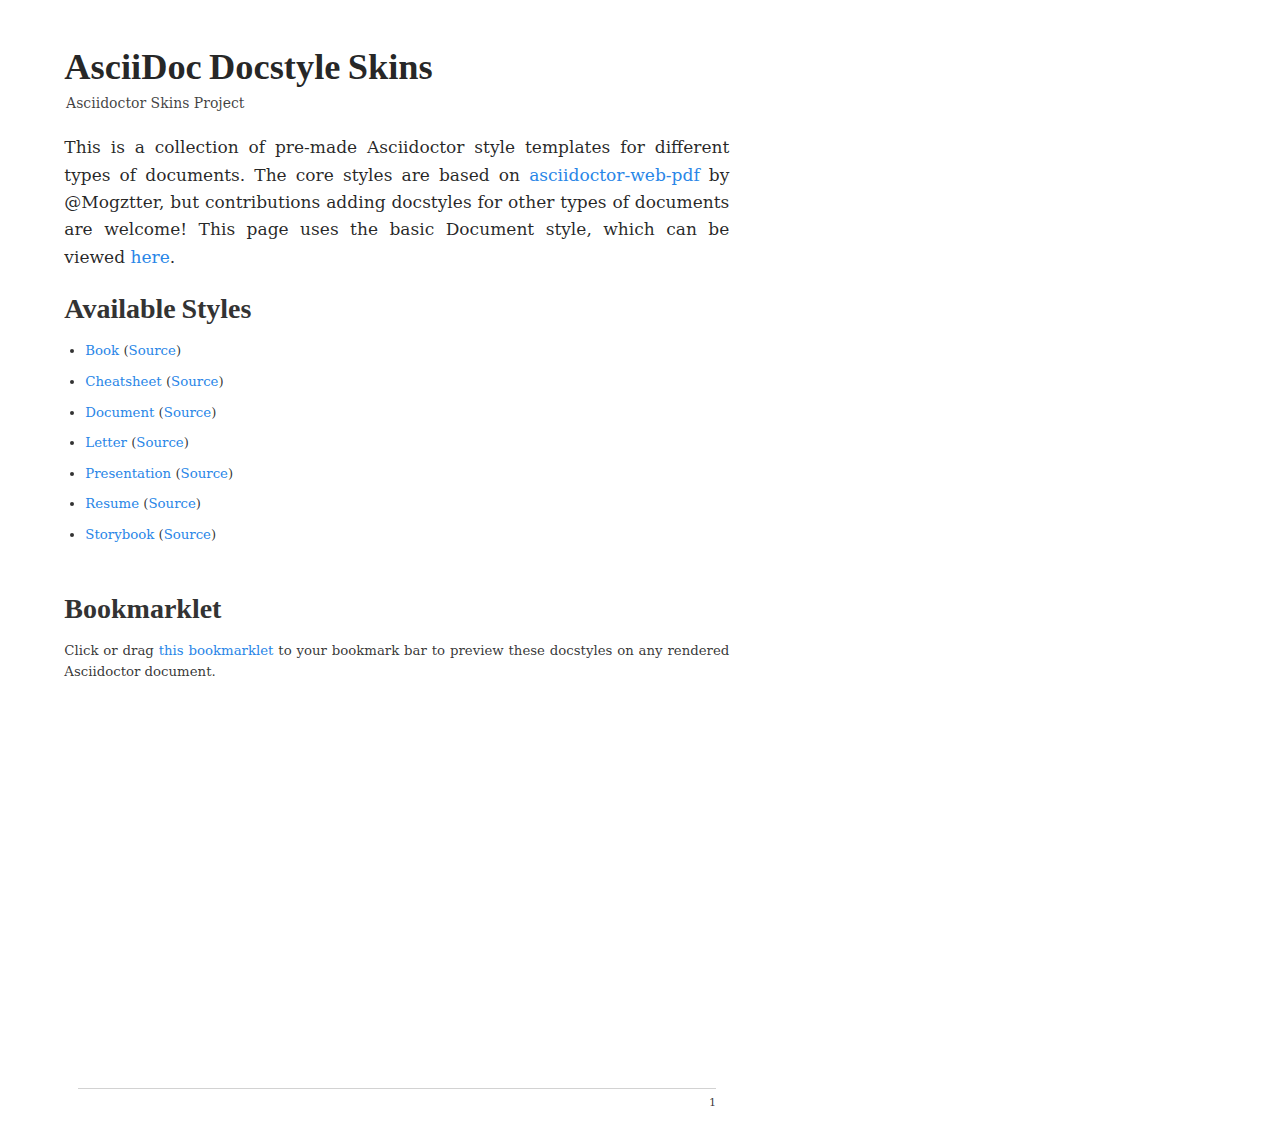
<file: docstyles/index.html>
<!DOCTYPE html>
<html lang="en">
<head>
<meta charset="UTF-8">
<meta http-equiv="X-UA-Compatible" content="IE=edge">
<meta name="viewport" content="width=device-width, initial-scale=1.0">
<meta name="generator" content="Asciidoctor 2.0.12">
<meta name="author" content="Asciidoctor Skins Project">
<title>AsciiDoc Docstyle Skins</title>
<link rel="stylesheet" href="./document/document.css">
<link rel="stylesheet" href="https://cdnjs.cloudflare.com/ajax/libs/font-awesome/4.7.0/css/font-awesome.min.css">
</head>
<body class="article">
<div id="header">
<h1>AsciiDoc Docstyle Skins</h1>
<div class="details">
<span id="author" class="author">Asciidoctor Skins Project</span><br>
</div>
</div>
<div id="content">
<div id="preamble">
<div class="sectionbody">
<div class="paragraph">
<p>This is a collection of pre-made Asciidoctor style templates for different types of documents. The core styles are based on <a href="https://github.com/Mogztter/asciidoctor-web-pdf" target="_blank" rel="noopener">asciidoctor-web-pdf</a> by @Mogztter, but contributions adding docstyles for other types of documents are welcome! This page uses the basic Document style, which can be viewed <a href="document/" target="_blank" rel="noopener">here</a>.</p>
</div>
</div>
</div>
<div class="sect1">
<h2 id="_available_styles">Available Styles</h2>
<div class="sectionbody">
<div class="ulist">
<ul>
<li>
<p><a href="book/" target="_blank" rel="noopener">Book</a> (<a href="https://raw.githubusercontent.com/dohliam/asciidoctor-skins/docstyles-testing/docstyles/book/book.adoc" target="_blank" rel="noopener">Source</a>)</p>
</li>
<li>
<p><a href="cheatsheet/" target="_blank" rel="noopener">Cheatsheet</a> (<a href="https://raw.githubusercontent.com/dohliam/asciidoctor-skins/docstyles-testing/docstyles/cheatsheet/cheatsheet.adoc" target="_blank" rel="noopener">Source</a>)</p>
</li>
<li>
<p><a href="document/" target="_blank" rel="noopener">Document</a> (<a href="https://raw.githubusercontent.com/dohliam/asciidoctor-skins/docstyles-testing/docstyles/document/document.adoc" target="_blank" rel="noopener">Source</a>)</p>
</li>
<li>
<p><a href="letter/" target="_blank" rel="noopener">Letter</a> (<a href="https://raw.githubusercontent.com/dohliam/asciidoctor-skins/docstyles-testing/docstyles/letter/letter.adoc" target="_blank" rel="noopener">Source</a>)</p>
</li>
<li>
<p><a href="presentation/" target="_blank" rel="noopener">Presentation</a> (<a href="https://raw.githubusercontent.com/dohliam/asciidoctor-skins/docstyles-testing/docstyles/presentation/presentation.adoc" target="_blank" rel="noopener">Source</a>)</p>
</li>
<li>
<p><a href="resume/" target="_blank" rel="noopener">Resume</a> (<a href="https://raw.githubusercontent.com/dohliam/asciidoctor-skins/docstyles-testing/docstyles/resume/resume.adoc" target="_blank" rel="noopener">Source</a>)</p>
</li>
<li>
<p><a href="storybook/" target="_blank" rel="noopener">Storybook</a> (<a href="https://raw.githubusercontent.com/dohliam/asciidoctor-skins/docstyles-testing/docstyles/storybook/storybook.adoc" target="_blank" rel="noopener">Source</a>)</p>
</li>
</ul>
</div>
</div>
</div>
<div class="sect1">
<h2 id="_bookmarklet">Bookmarklet</h2>
<div class="sectionbody">
<div class="paragraph">
<p>Click or drag <a href="javascript:(function()%7Bvar%20body%20%3D%20document.getElementsByTagName('body')%5B0%5D%3Bscript%20%3D%20document.createElement('script')%3Bscript.type%3D%20'text%2Fjavascript'%3Bscript.src%3D%20'https%3A%2F%2Fdohliam.github.io%2Fasciidoctor-skins%2F%2Fdocstyles%2Fswitcher.js'%3Bbody.appendChild(script)%7D)()">this bookmarklet</a> to your bookmark bar to preview these docstyles on any rendered Asciidoctor document.</p>
</div>
<script src="./document/paged.polyfill.min.js"></script>
</div>
</div>
</div>
<div id="footer">
<div id="footer-text">
Last updated 2020-11-23 09:45:09 -0800
</div>
</div>
</body>
</html>
</file>
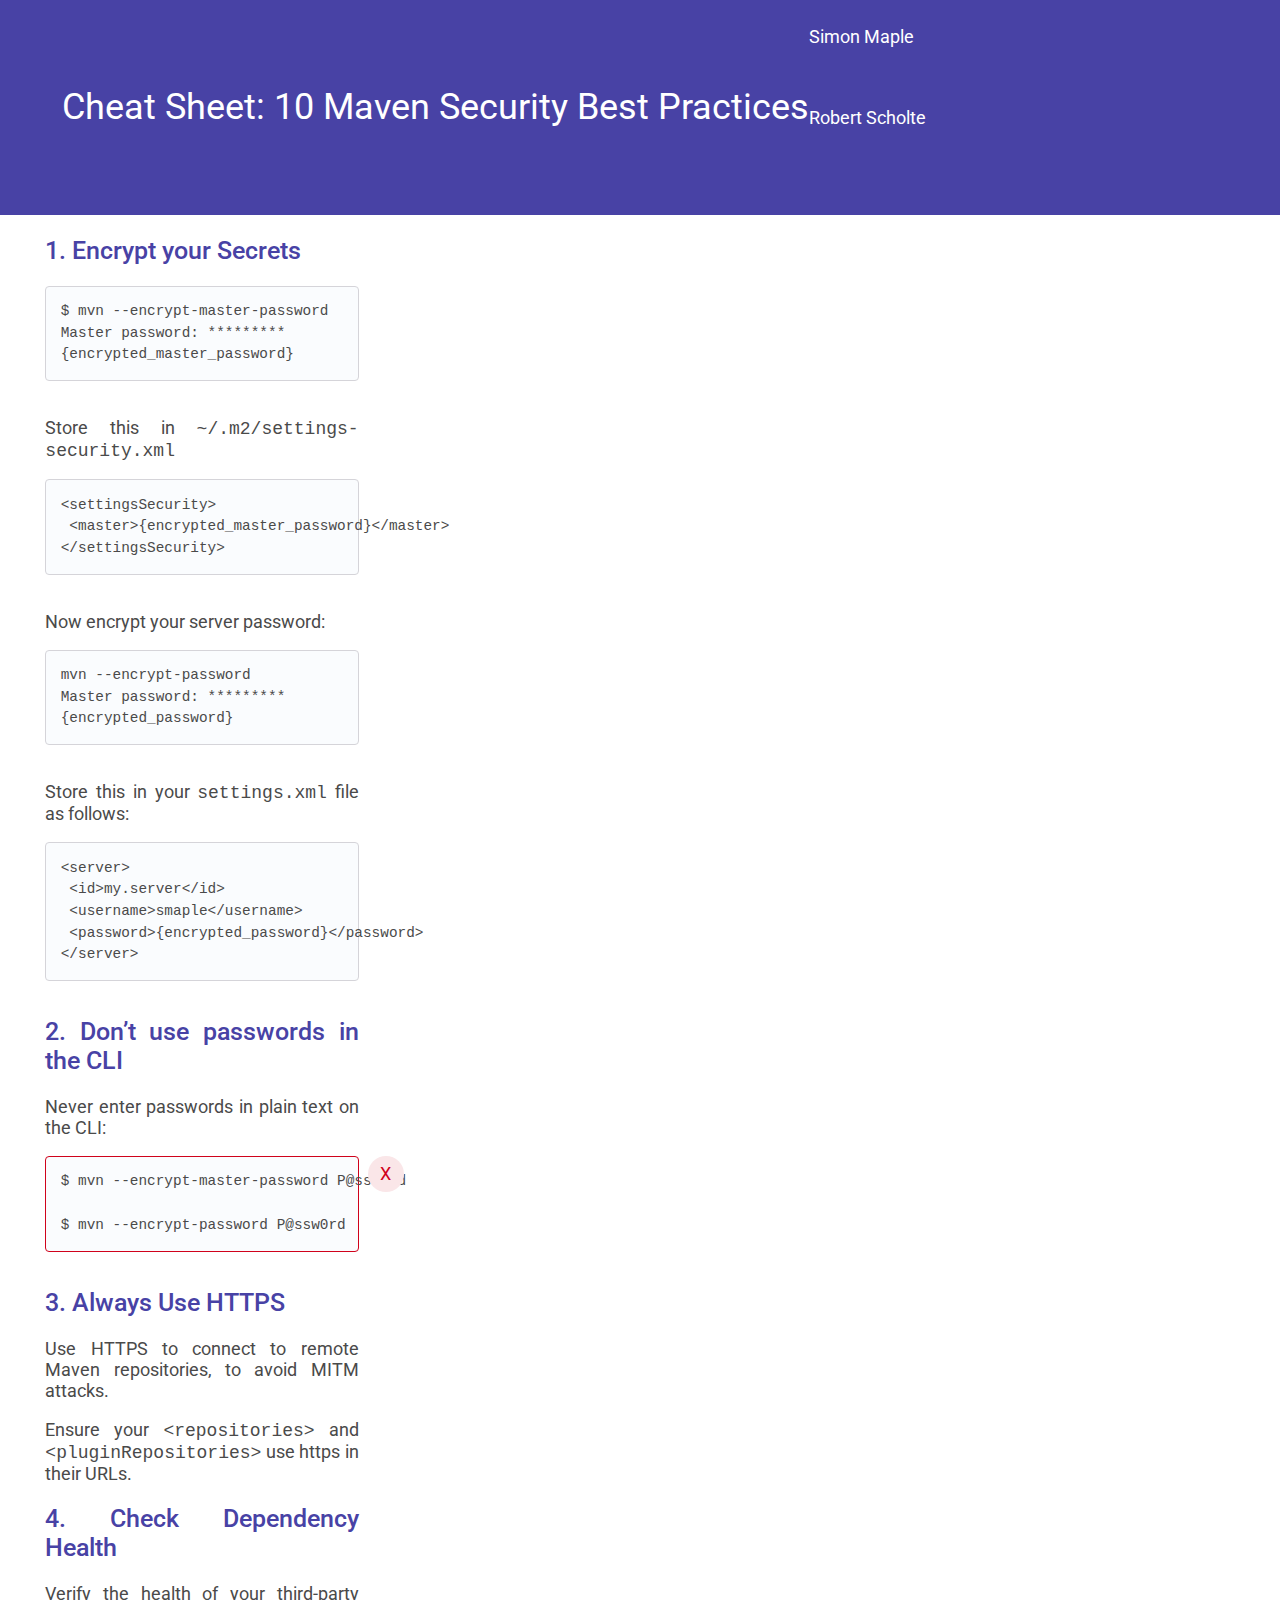
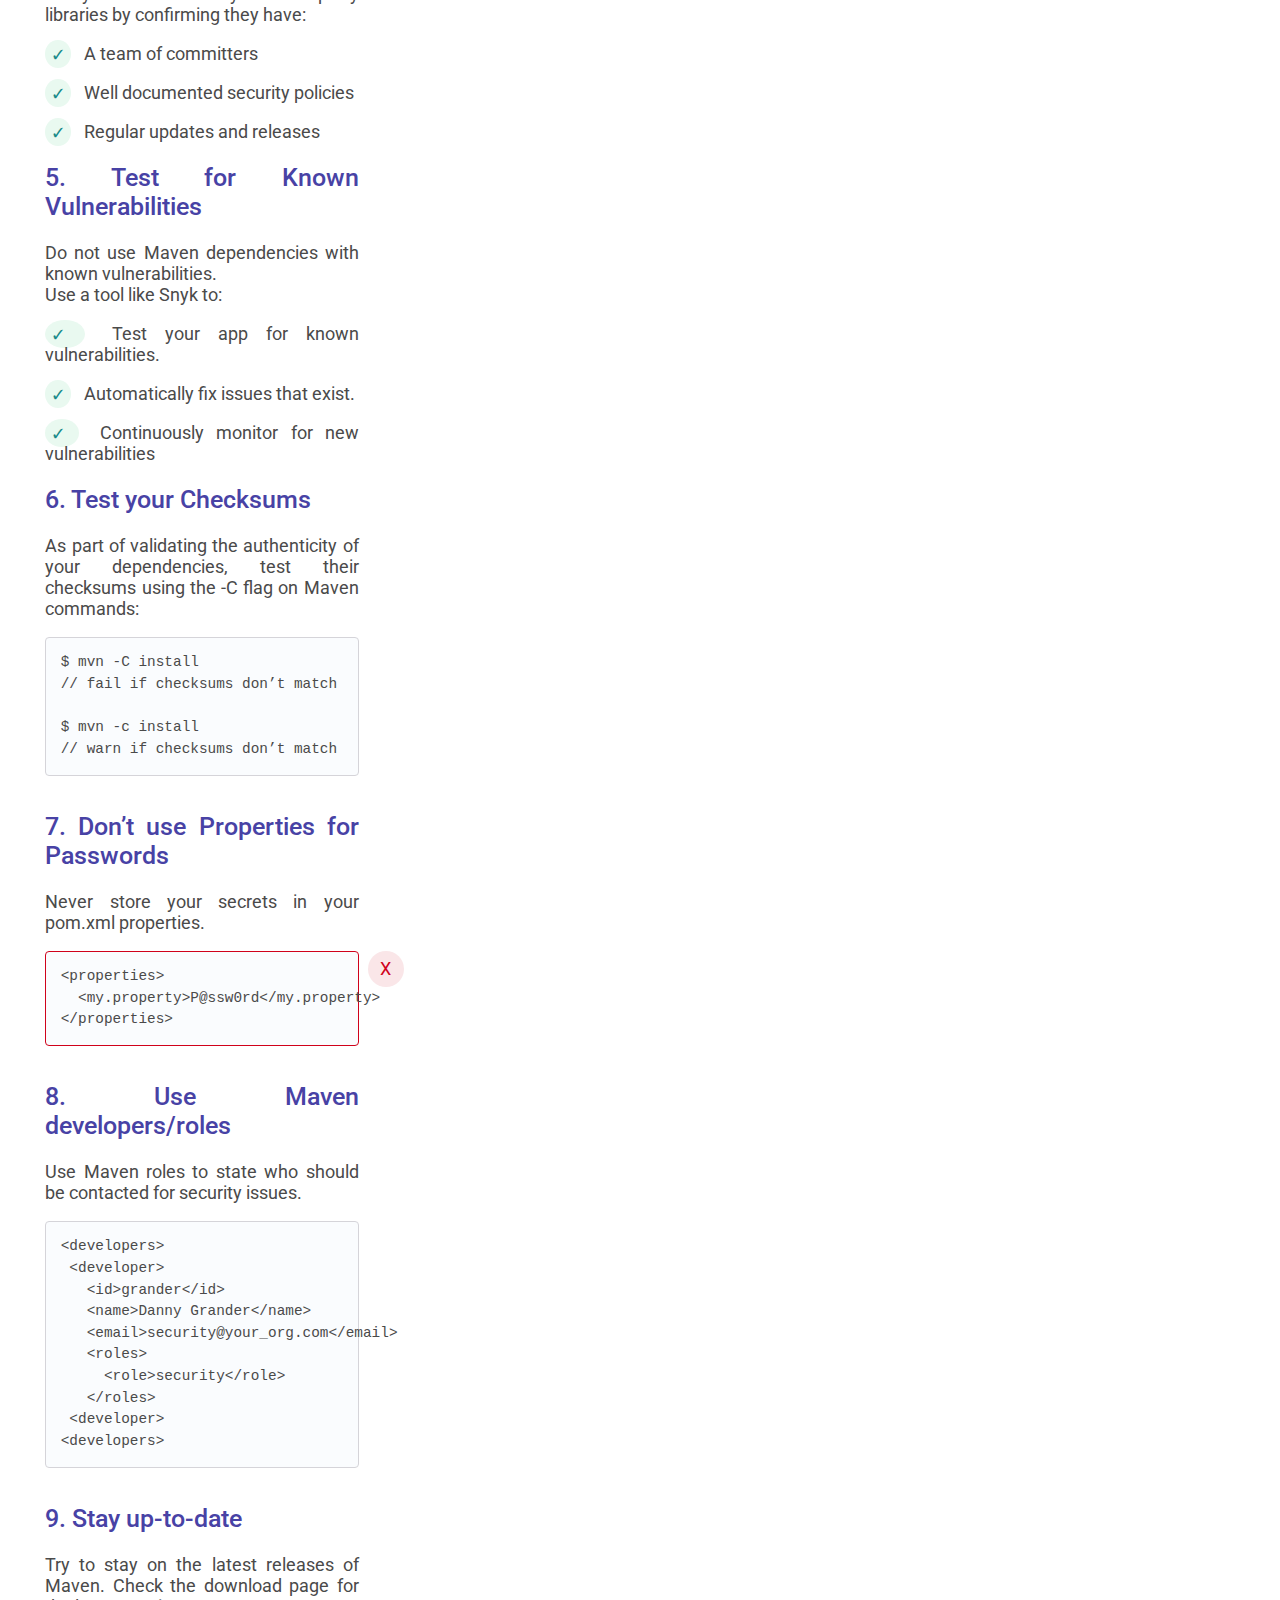
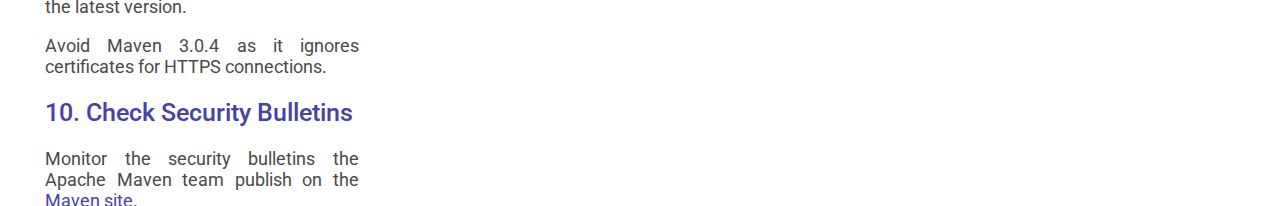
<file: docstyles/cheatsheet/index.html>
<!DOCTYPE html>
<html lang="en">
  <head>
    <meta charset="UTF-8" />
    <meta http-equiv="X-UA-Compatible" content="IE=edge" />
    <meta name="viewport" content="width=device-width, initial-scale=1.0" />
    <meta name="generator" content="Asciidoctor 2.0.12" />
    <meta name="author" content="Simon Maple, Robert Scholte" />
    <title>Cheat Sheet: 10 Maven Security Best Practices</title>
    <link
      rel="stylesheet"
      href="https://fonts.googleapis.com/css?family=Open+Sans:300,300italic,400,400italic,600,600italic%7CNoto+Serif:400,400italic,700,700italic%7CDroid+Sans+Mono:400,700"
    />
    <link rel="stylesheet" href="cheatsheet.css" />
  </head>
  <body class="article">
    <div id="header">
      <h1>Cheat Sheet: 10 Maven Security Best Practices</h1>
      <div class="details">
        <span id="author" class="author">Simon Maple</span><br />
        <span id="email" class="email"
          ><a href="https://twitter.com/sjmaple" class="bare"
            >https://twitter.com/sjmaple</a
          ></span
        ><br />
        <span id="author2" class="author">Robert Scholte</span><br />
        <span id="email2" class="email"
          ><a href="https://twitter.com/rfscholte" class="bare"
            >https://twitter.com/rfscholte</a
          ></span
        ><br />
      </div>
    </div>
    <div id="content">
      <div class="sect1">
        <h2 id="_encrypt_your_secrets">1. Encrypt your Secrets</h2>
        <div class="sectionbody">
          <div class="listingblock">
            <div class="content">
              <pre class="highlight"><code>$ mvn --encrypt-master-password
Master password: *********
{encrypted_master_password}</code></pre>
            </div>
          </div>
          <div class="paragraph">
            <p>Store this in <code>~/.m2/settings-security.xml</code></p>
          </div>
          <div class="listingblock">
            <div class="content">
              <pre
                class="highlight"
              ><code class="language-xml" data-lang="xml">&lt;settingsSecurity&gt;
 &lt;master&gt;{encrypted_master_password}&lt;/master&gt;
&lt;/settingsSecurity&gt;</code></pre>
            </div>
          </div>
          <div class="paragraph">
            <p>Now encrypt your server password:</p>
          </div>
          <div class="listingblock">
            <div class="content">
              <pre class="highlight"><code>mvn --encrypt-password
Master password: *********
{encrypted_password}</code></pre>
            </div>
          </div>
          <div class="paragraph">
            <p>Store this in your <code>settings.xml</code> file as follows:</p>
          </div>
          <div class="listingblock">
            <div class="content">
              <pre
                class="highlight"
              ><code class="language-xml" data-lang="xml">&lt;server&gt;
 &lt;id&gt;my.server&lt;/id&gt;
 &lt;username&gt;smaple&lt;/username&gt;
 &lt;password&gt;{encrypted_password}&lt;/password&gt;
&lt;/server&gt;</code></pre>
            </div>
          </div>
        </div>
      </div>
      <div class="sect1">
        <h2 id="_dont_use_passwords_in_the_cli">
          2. Don&#8217;t use passwords in the CLI
        </h2>
        <div class="sectionbody">
          <div class="paragraph">
            <p>Never enter passwords in plain text on the CLI:</p>
          </div>
          <div class="listingblock dont">
            <div class="content">
              <pre
                class="highlight"
              ><code class="language-sh" data-lang="sh">$ mvn --encrypt-master-password P@ssw0rd

$ mvn --encrypt-password P@ssw0rd</code></pre>
            </div>
          </div>
        </div>
      </div>
      <div class="sect1">
        <h2 id="_always_use_https">3. Always Use HTTPS</h2>
        <div class="sectionbody">
          <div class="paragraph">
            <p>
              Use HTTPS to connect to remote Maven repositories, to avoid MITM
              attacks.
            </p>
          </div>
          <div class="paragraph">
            <p>
              Ensure your <code>&lt;repositories&gt;</code> and
              <code>&lt;pluginRepositories&gt;</code> use https in their URLs.
            </p>
          </div>
        </div>
      </div>
      <div class="sect1">
        <h2 id="_check_dependency_health">4. Check Dependency Health</h2>
        <div class="sectionbody">
          <div class="paragraph">
            <p>
              Verify the health of your third-party libraries by confirming they
              have:
            </p>
          </div>
          <div class="ulist checklist do">
            <ul class="checklist">
              <li>
                <p>&#10003; A team of committers</p>
              </li>
              <li>
                <p>&#10003; Well documented security policies</p>
              </li>
              <li>
                <p>&#10003; Regular updates and releases</p>
              </li>
            </ul>
          </div>
        </div>
      </div>
      <div class="sect1">
        <h2 id="_test_for_known_vulnerabilities">
          5. Test for Known Vulnerabilities
        </h2>
        <div class="sectionbody">
          <div class="paragraph">
            <p>
              Do not use Maven dependencies with known vulnerabilities.<br />
              Use a tool like Snyk to:
            </p>
          </div>
          <div class="ulist checklist do">
            <ul class="checklist">
              <li>
                <p>&#10003; Test your app for known vulnerabilities.</p>
              </li>
              <li>
                <p>&#10003; Automatically fix issues that exist.</p>
              </li>
              <li>
                <p>&#10003; Continuously monitor for new vulnerabilities</p>
              </li>
            </ul>
          </div>
        </div>
      </div>
      <div class="sect1">
        <h2 id="_test_your_checksums">6. Test your Checksums</h2>
        <div class="sectionbody">
          <div class="paragraph">
            <p>
              As part of validating the authenticity of your dependencies, test
              their checksums using the -C flag on Maven commands:
            </p>
          </div>
          <div class="listingblock">
            <div class="content">
              <pre class="highlight"><code>$ mvn -C install
// fail if checksums don’t match

$ mvn -c install
// warn if checksums don’t match</code></pre>
            </div>
          </div>
        </div>
      </div>
      <div class="sect1">
        <h2 id="_dont_use_properties_for_passwords">
          7. Don&#8217;t use Properties for Passwords
        </h2>
        <div class="sectionbody">
          <div class="paragraph">
            <p>Never store your secrets in your pom.xml properties.</p>
          </div>
          <div class="listingblock dont">
            <div class="content">
              <pre
                class="highlight"
              ><code class="language-xml" data-lang="xml">&lt;properties&gt;
  &lt;my.property&gt;P@ssw0rd&lt;/my.property&gt;
&lt;/properties&gt;</code></pre>
            </div>
          </div>
        </div>
      </div>
      <div class="sect1">
        <h2 id="_use_maven_developersroles">8. Use Maven developers/roles</h2>
        <div class="sectionbody">
          <div class="paragraph">
            <p>
              Use Maven roles to state who should be contacted for security
              issues.
            </p>
          </div>
          <div class="listingblock">
            <div class="content">
              <pre
                class="highlight"
              ><code class="language-xml" data-lang="xml">&lt;developers&gt;
 &lt;developer&gt;
   &lt;id&gt;grander&lt;/id&gt;
   &lt;name&gt;Danny Grander&lt;/name&gt;
   &lt;email&gt;security@your_org.com&lt;/email&gt;
   &lt;roles&gt;
     &lt;role&gt;security&lt;/role&gt;
   &lt;/roles&gt;
 &lt;developer&gt;
&lt;developers&gt;</code></pre>
            </div>
          </div>
        </div>
      </div>
      <div class="sect1">
        <h2 id="_stay_up_to_date">9. Stay up-to-date</h2>
        <div class="sectionbody">
          <div class="paragraph">
            <p>
              Try to stay on the latest releases of Maven. Check the download
              page for the latest version.
            </p>
          </div>
          <div class="paragraph">
            <p>
              Avoid Maven 3.0.4 as it ignores certificates for HTTPS
              connections.
            </p>
          </div>
        </div>
      </div>
      <div class="sect1">
        <h2 id="_check_security_bulletins">10. Check Security Bulletins</h2>
        <div class="sectionbody">
          <div class="paragraph">
            <p>
              Monitor the security bulletins the Apache Maven team publish on
              the
              <a href="https://maven.apache.org/security.html">Maven site</a>.
            </p>
          </div>
        </div>
      </div>
    </div>
    <div id="footer">
      <div id="footer-text">Last updated 2020-11-22 04:45:18 -0800</div>
    </div>
  </body>
</html>
</file>
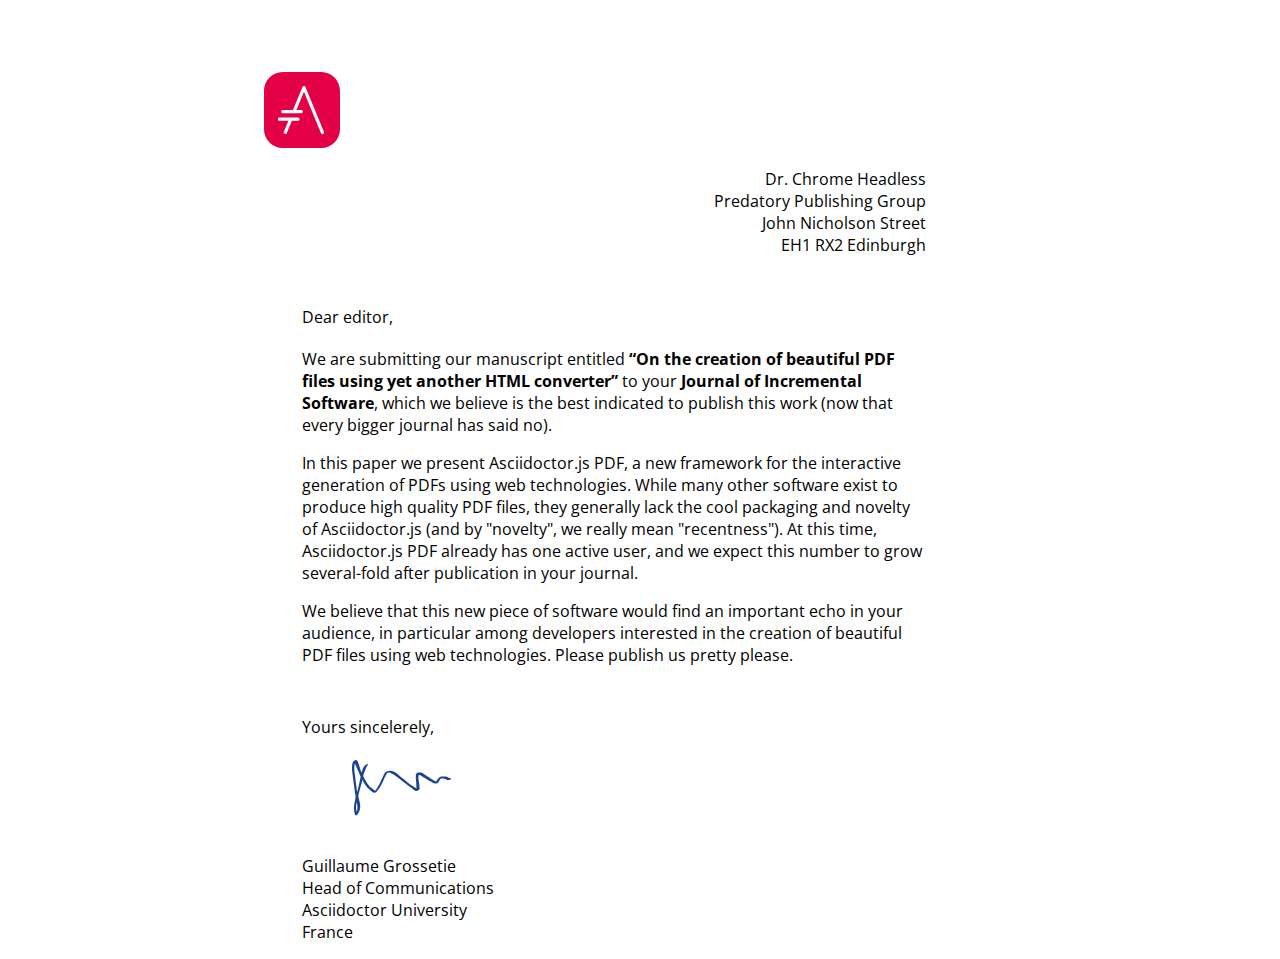
<file: docstyles/letter/index.html>
<!DOCTYPE html>
<html lang="en">
  <head>
    <meta charset="UTF-8" />
    <meta http-equiv="X-UA-Compatible" content="IE=edge" />
    <meta name="viewport" content="width=device-width, initial-scale=1.0" />
    <meta name="generator" content="Asciidoctor 2.0.12" />
    <title>Untitled</title>
    <link
      rel="stylesheet"
      href="https://fonts.googleapis.com/css?family=Open+Sans:300,300italic,400,400italic,600,600italic%7CNoto+Serif:400,400italic,700,700italic%7CDroid+Sans+Mono:400,700"
    />
    <link rel="stylesheet" href="letter.css" />
  </head>
  <body class="article">
    <div id="header"></div>
    <div id="content">
      <div class="imageblock logo">
        <div class="content">
          <img src="images/asciidoctor.svg" alt="asciidoctor" />
        </div>
      </div>
      <div class="paragraph recipient">
        <p>
          Dr. Chrome Headless<br />
          Predatory Publishing Group<br />
          John Nicholson Street<br />
          EH1 RX2 Edinburgh
        </p>
      </div>
      <div class="paragraph opening">
        <p>Dear editor,</p>
      </div>
      <div class="paragraph">
        <p>
          We are submitting our manuscript entitled
          <strong
            >&#8220;On the creation of beautiful PDF files using yet another
            HTML converter&#8221;</strong
          >
          to your <strong>Journal of Incremental Software</strong>, which we
          believe is the best indicated to publish this work (now that every
          bigger journal has said no).
        </p>
      </div>
      <div class="paragraph">
        <p>
          In this paper we present Asciidoctor.js PDF, a new framework for the
          interactive generation of PDFs using web technologies. While many
          other software exist to produce high quality PDF files, they generally
          lack the cool packaging and novelty of Asciidoctor.js (and by
          "novelty", we really mean "recentness"). At this time, Asciidoctor.js
          PDF already has one active user, and we expect this number to grow
          several-fold after publication in your journal.
        </p>
      </div>
      <div class="paragraph">
        <p>
          We believe that this new piece of software would find an important
          echo in your audience, in particular among developers interested in
          the creation of beautiful PDF files using web technologies. Please
          publish us pretty please.
        </p>
      </div>
      <div class="paragraph closing">
        <p>Yours sincelerely,</p>
      </div>
      <div class="imageblock signature">
        <div class="content">
          <img src="images/signature.svg" alt="signature" />
        </div>
      </div>
      <div class="paragraph sender">
        <p>
          Guillaume Grossetie<br />
          Head of Communications<br />
          Asciidoctor University<br />
          France
        </p>
      </div>
    </div>
    <div id="footer">
      <div id="footer-text">Last updated 2020-11-22 04:45:18 -0800</div>
    </div>
  </body>
</html>
</file>
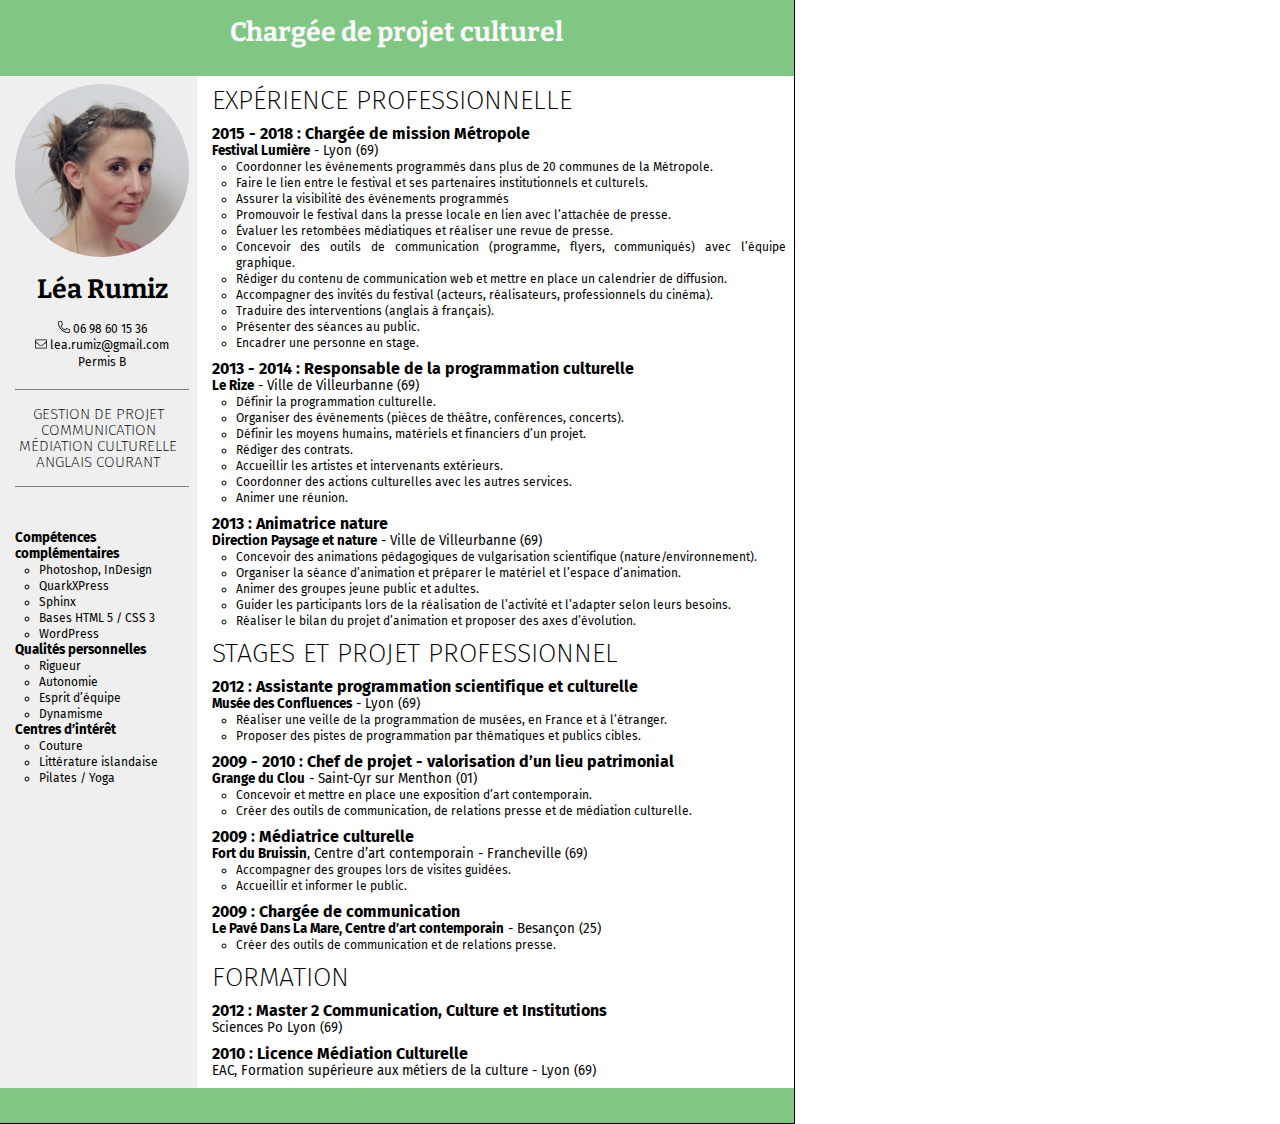
<file: docstyles/resume/index.html>
<!DOCTYPE html>
<html lang="en">
  <head>
    <meta charset="UTF-8" />
    <meta http-equiv="X-UA-Compatible" content="IE=edge" />
    <meta name="viewport" content="width=device-width, initial-scale=1.0" />
    <meta name="generator" content="Asciidoctor 2.0.12" />
    <meta name="author" content="Léa Rumiz" />
    <title>Chargée de projet culturel</title>
    <link
      rel="stylesheet"
      href="https://fonts.googleapis.com/css?family=Open+Sans:300,300italic,400,400italic,600,600italic%7CNoto+Serif:400,400italic,700,700italic%7CDroid+Sans+Mono:400,700%7CFira+Sans:200,400,700%7CBitter:800"
    />
    <link rel="stylesheet" href="resume.css" />
  </head>
  <body class="article">
    <div id="header">
      <h1>Chargée de projet culturel</h1>
      <div class="details">
        <span id="author" class="author">Léa Rumiz</span><br />
      </div>
    </div>
    <div id="content">
      <div class="sect1 info">
        <h2 id="">!</h2>
        <div class="sectionbody">
          <div class="paragraph">
            <p>
              <span class="image profil"
                ><img src="images/photo.jpg" alt="photo"
              /></span>
            </p>
          </div>
          <div class="sect2">
            <h3 id="_léa_rumiz">Léa Rumiz</h3>
            <div class="ulist contact">
              <ul class="contact">
                <li>
                  <p>
                    <span class="image picto phone"
                      ><img src="images/phone.svg" alt="phone"
                    /></span>
                    06 98 60 15 36
                  </p>
                </li>
                <li>
                  <p>
                    <span class="image picto"
                      ><img src="images/mail.svg" alt="mail"
                    /></span>
                    <a href="mailto:lea.rumiz@gmail.com">lea.rumiz@gmail.com</a>
                  </p>
                </li>
                <li>
                  <p>Permis B</p>
                </li>
              </ul>
            </div>
          </div>
          <div class="sect2">
            <h3 id="_2">!</h3>
            <div class="ulist atouts">
              <ul class="atouts">
                <li>
                  <p>Gestion de projet</p>
                </li>
                <li>
                  <p>Communication</p>
                </li>
                <li>
                  <p>Médiation culturelle</p>
                </li>
                <li>
                  <p>Anglais courant</p>
                </li>
              </ul>
            </div>
            <div class="sect3">
              <h4 id="_compétences_complémentaires">
                Compétences complémentaires
              </h4>
              <div class="ulist">
                <ul>
                  <li>
                    <p>Photoshop, InDesign</p>
                  </li>
                  <li>
                    <p>QuarkXPress</p>
                  </li>
                  <li>
                    <p>Sphinx</p>
                  </li>
                  <li>
                    <p>Bases HTML 5 / CSS 3</p>
                  </li>
                  <li>
                    <p>WordPress</p>
                  </li>
                </ul>
              </div>
            </div>
            <div class="sect3">
              <h4 id="_qualités_personnelles">Qualités personnelles</h4>
              <div class="ulist">
                <ul>
                  <li>
                    <p>Rigueur</p>
                  </li>
                  <li>
                    <p>Autonomie</p>
                  </li>
                  <li>
                    <p>Esprit d&#8217;équipe</p>
                  </li>
                  <li>
                    <p>Dynamisme</p>
                  </li>
                </ul>
              </div>
            </div>
            <div class="sect3">
              <h4 id="_centres_dintérêt">Centres d&#8217;intérêt</h4>
              <div class="ulist">
                <ul>
                  <li>
                    <p>Couture</p>
                  </li>
                  <li>
                    <p>Littérature islandaise</p>
                  </li>
                  <li>
                    <p>Pilates / Yoga</p>
                  </li>
                </ul>
              </div>
            </div>
          </div>
        </div>
      </div>
      <div class="sect1 chronologie">
        <h2 id="_3">!</h2>
        <div class="sectionbody">
          <div class="sect2">
            <h3 id="_expérience_professionnelle">Expérience professionnelle</h3>
            <div class="sect3">
              <h4 id="_2015_2018_chargée_de_mission_métropole">
                2015 - 2018 : Chargée de mission Métropole
              </h4>
              <div class="paragraph">
                <p><strong>Festival Lumière</strong> - Lyon (69)</p>
              </div>
              <div class="ulist">
                <ul>
                  <li>
                    <p>
                      Coordonner les événements programmés dans plus de 20
                      communes de la Métropole.
                    </p>
                  </li>
                  <li>
                    <p>
                      Faire le lien entre le festival et ses partenaires
                      institutionnels et culturels.
                    </p>
                  </li>
                  <li>
                    <p>Assurer la visibilité des événements programmés</p>
                  </li>
                  <li>
                    <p>
                      Promouvoir le festival dans la presse locale en lien avec
                      l&#8217;attachée de presse.
                    </p>
                  </li>
                  <li>
                    <p>
                      Évaluer les retombées médiatiques et réaliser une revue de
                      presse.
                    </p>
                  </li>
                  <li>
                    <p>
                      Concevoir des outils de communication (programme, flyers,
                      communiqués) avec l&#8217;équipe graphique.
                    </p>
                  </li>
                  <li>
                    <p>
                      Rédiger du contenu de communication web et mettre en place
                      un calendrier de diffusion.
                    </p>
                  </li>
                  <li>
                    <p>
                      Accompagner des invités du festival (acteurs,
                      réalisateurs, professionnels du cinéma).
                    </p>
                  </li>
                  <li>
                    <p>Traduire des interventions (anglais à français).</p>
                  </li>
                  <li>
                    <p>Présenter des séances au public.</p>
                  </li>
                  <li>
                    <p>Encadrer une personne en stage.</p>
                  </li>
                </ul>
              </div>
            </div>
            <div class="sect3">
              <h4 id="_2013_2014_responsable_de_la_programmation_culturelle">
                2013 - 2014 : Responsable de la programmation culturelle
              </h4>
              <div class="paragraph">
                <p><strong>Le Rize</strong> - Ville de Villeurbanne (69)</p>
              </div>
              <div class="ulist">
                <ul>
                  <li>
                    <p>Définir la programmation culturelle.</p>
                  </li>
                  <li>
                    <p>
                      Organiser des événements (pièces de théâtre, conférences,
                      concerts).
                    </p>
                  </li>
                  <li>
                    <p>
                      Définir les moyens humains, matériels et financiers
                      d&#8217;un projet.
                    </p>
                  </li>
                  <li>
                    <p>Rédiger des contrats.</p>
                  </li>
                  <li>
                    <p>Accueillir les artistes et intervenants extérieurs.</p>
                  </li>
                  <li>
                    <p>
                      Coordonner des actions culturelles avec les autres
                      services.
                    </p>
                  </li>
                  <li>
                    <p>Animer une réunion.</p>
                  </li>
                </ul>
              </div>
            </div>
            <div class="sect3">
              <h4 id="_2013_animatrice_nature">2013 : Animatrice nature</h4>
              <div class="paragraph">
                <p>
                  <strong>Direction Paysage et nature</strong> - Ville de
                  Villeurbanne (69)
                </p>
              </div>
              <div class="ulist">
                <ul>
                  <li>
                    <p>
                      Concevoir des animations pédagogiques de vulgarisation
                      scientifique (nature/environnement).
                    </p>
                  </li>
                  <li>
                    <p>
                      Organiser la séance d&#8217;animation et préparer le
                      matériel et l&#8217;espace d&#8217;animation.
                    </p>
                  </li>
                  <li>
                    <p>Animer des groupes jeune public et adultes.</p>
                  </li>
                  <li>
                    <p>
                      Guider les participants lors de la réalisation de
                      l&#8217;activité et l&#8217;adapter selon leurs besoins.
                    </p>
                  </li>
                  <li>
                    <p>
                      Réaliser le bilan du projet d&#8217;animation et proposer
                      des axes d&#8217;évolution.
                    </p>
                  </li>
                </ul>
              </div>
            </div>
          </div>
          <div class="sect2">
            <h3 id="_stages_et_projet_professionnel">
              Stages et projet professionnel
            </h3>
            <div class="sect3">
              <h4
                id="_2012_assistante_programmation_scientifique_et_culturelle"
              >
                2012 : Assistante programmation scientifique et culturelle
              </h4>
              <div class="paragraph">
                <p><strong>Musée des Confluences</strong> - Lyon (69)</p>
              </div>
              <div class="ulist">
                <ul>
                  <li>
                    <p>
                      Réaliser une veille de la programmation de musées, en
                      France et à l’étranger.
                    </p>
                  </li>
                  <li>
                    <p>
                      Proposer des pistes de programmation par thématiques et
                      publics cibles.
                    </p>
                  </li>
                </ul>
              </div>
            </div>
            <div class="sect3">
              <h4
                id="_2009_2010_chef_de_projet_valorisation_dun_lieu_patrimonial"
              >
                2009 - 2010 : Chef de projet - valorisation d’un lieu
                patrimonial
              </h4>
              <div class="paragraph">
                <p>
                  <strong>Grange du Clou</strong> - Saint-Cyr sur Menthon (01)
                </p>
              </div>
              <div class="ulist">
                <ul>
                  <li>
                    <p>
                      Concevoir et mettre en place une exposition d’art
                      contemporain.
                    </p>
                  </li>
                  <li>
                    <p>
                      Créer des outils de communication, de relations presse et
                      de médiation culturelle.
                    </p>
                  </li>
                </ul>
              </div>
            </div>
            <div class="sect3">
              <h4 id="_2009_médiatrice_culturelle">
                2009 : Médiatrice culturelle
              </h4>
              <div class="paragraph">
                <p>
                  <strong>Fort du Bruissin</strong>, Centre d’art contemporain -
                  Francheville (69)
                </p>
              </div>
              <div class="ulist">
                <ul>
                  <li>
                    <p>Accompagner des groupes lors de visites guidées.</p>
                  </li>
                  <li>
                    <p>Accueillir et informer le public.</p>
                  </li>
                </ul>
              </div>
            </div>
            <div class="sect3">
              <h4 id="_2009_chargée_de_communication">
                2009 : Chargée de communication
              </h4>
              <div class="paragraph">
                <p>
                  <strong
                    >Le Pavé Dans La Mare, Centre d’art contemporain</strong
                  >
                  - Besançon (25)
                </p>
              </div>
              <div class="ulist">
                <ul>
                  <li>
                    <p>
                      Créer des outils de communication et de relations presse.
                    </p>
                  </li>
                </ul>
              </div>
            </div>
          </div>
          <div class="sect2">
            <h3 id="_formation">Formation</h3>
            <div class="sect3">
              <h4 id="_2012_master_2_communication_culture_et_institutions">
                2012 : Master 2 Communication, Culture et Institutions
              </h4>
              <div class="paragraph">
                <p>Sciences Po Lyon (69)</p>
              </div>
            </div>
            <div class="sect3">
              <h4 id="_2010_licence_médiation_culturelle">
                2010 : Licence Médiation Culturelle
              </h4>
              <div class="paragraph">
                <p>
                  EAC, Formation supérieure aux métiers de la culture - Lyon
                  (69)
                </p>
              </div>
            </div>
          </div>
        </div>
      </div>
    </div>
    <div id="footer">
      <div id="footer-text">Last updated 2020-11-22 04:45:18 -0800</div>
    </div>
  </body>
</html>
</file>
<file: docstyles/document/document.css>
/* Asciidoctor default stylesheet | MIT License | http://asciidoctor.org */
article, aside, details, figcaption, figure, footer, header, hgroup, main, nav, section, summary {
  display: block
}

audio, canvas, video {
  display: inline-block
}

audio:not([controls]) {
  display: none;
  height: 0
}

[hidden], template {
  display: none
}

script {
  display: none !important
}

html {
  font-family: sans-serif;
  -ms-text-size-adjust: 100%;
  -webkit-text-size-adjust: 100%
}

a {
  background: transparent
}

a:focus {
  outline: thin dotted
}

a:active, a:hover {
  outline: 0
}

h1 {
  font-size: 2em;
  margin: .67em 0
}

abbr[title] {
  border-bottom: 1px dotted
}

b, strong {
  font-weight: bold
}

dfn {
  font-style: italic
}

hr {
  -moz-box-sizing: content-box;
  box-sizing: content-box;
  height: 0
}

mark {
  background: #ff0;
  color: #000
}

code, kbd, pre, samp {
  font-family: monospace;
  font-size: 1em
}

pre {
  white-space: pre-wrap
}

q {
  quotes: "\201C" "\201D" "\2018" "\2019"
}

small {
  font-size: 80%
}

sub, sup {
  font-size: 75%;
  line-height: 0;
  position: relative;
  vertical-align: baseline
}

sup {
  top: -.5em
}

sub {
  bottom: -.25em
}

img {
  border: 0
}

svg:not(:root) {
  overflow: hidden
}

figure {
  margin: 0
}

fieldset {
  border: 1px solid silver;
  margin: 0 2px;
  padding: .35em .625em .75em
}

legend {
  border: 0;
  padding: 0
}

button, input, select, textarea {
  font-family: inherit;
  font-size: 100%;
  margin: 0
}

button, input {
  line-height: normal
}

button, select {
  text-transform: none
}

button, html input[type="button"], input[type="reset"], input[type="submit"] {
  -webkit-appearance: button;
  cursor: pointer
}

button[disabled], html input[disabled] {
  cursor: default
}

input[type="checkbox"], input[type="radio"] {
  box-sizing: border-box;
  padding: 0
}

input[type="search"] {
  -webkit-appearance: textfield;
  -moz-box-sizing: content-box;
  -webkit-box-sizing: content-box;
  box-sizing: content-box
}

input[type="search"]::-webkit-search-cancel-button, input[type="search"]::-webkit-search-decoration {
  -webkit-appearance: none
}

button::-moz-focus-inner, input::-moz-focus-inner {
  border: 0;
  padding: 0
}

textarea {
  overflow: auto;
  vertical-align: top
}

table {
  border-collapse: collapse;
  border-spacing: 0
}

*, *:before, *:after {
  -moz-box-sizing: border-box;
  -webkit-box-sizing: border-box;
  box-sizing: border-box
}

html, body {
  font-size: 100%
}

body {
  background: #fff;
  color: rgba(0, 0, 0, .8);
  padding: 0;
  margin: 0;
  font-family: "Noto Serif", "DejaVu Serif", serif;
  font-weight: 400;
  font-style: normal;
  line-height: 1;
  position: relative;
  cursor: auto;
  tab-size: 4;
  -moz-osx-font-smoothing: grayscale;
  -webkit-font-smoothing: antialiased
}

a:hover {
  cursor: pointer
}

img, object, embed {
  max-width: 100%;
  height: auto
}

object, embed {
  height: 100%
}

img {
  -ms-interpolation-mode: bicubic
}

.left {
  float: left !important
}

.right {
  float: right !important
}

.text-left {
  text-align: left !important
}

.text-right {
  text-align: right !important
}

.text-center {
  text-align: center !important
}

.text-justify {
  text-align: justify !important
}

.hide {
  display: none
}

img, object, svg {
  display: inline-block;
  vertical-align: middle
}

textarea {
  height: auto;
  min-height: 50px
}

select {
  width: 100%
}

.center {
  margin-left: auto;
  margin-right: auto
}

.spread {
  width: 100%
}

p.lead, .paragraph.lead > p, #preamble > .sectionbody > .paragraph:first-of-type p {
  font-size: 1.21875em;
  line-height: 1.6
}

.subheader, .admonitionblock td.content > .title, .audioblock > .title, .exampleblock > .title, .imageblock > .title, .listingblock > .title, .literalblock > .title, .stemblock > .title, .openblock > .title, .paragraph > .title, .quoteblock > .title, table.tableblock > .title, .verseblock > .title, .videoblock > .title, .dlist > .title, .olist > .title, .ulist > .title, .qlist > .title, .hdlist > .title {
  line-height: 1.45;
  color: #7a2518;
  font-weight: 400;
  margin-top: 0;
  margin-bottom: .25em
}

div, dl, dt, dd, ul, ol, li, h1, h2, h3, #toctitle, .sidebarblock > .content > .title, h4, h5, h6, pre, form, p, blockquote, th, td {
  margin: 0;
  padding: 0;
  direction: ltr
}

a {
  color: #2156a5;
  text-decoration: underline;
  line-height: inherit
}

a:hover, a:focus {
  color: #1d4b8f
}

a img {
  border: none
}

p {
  font-family: inherit;
  font-weight: 400;
  font-size: 1em;
  line-height: 1.6;
  margin-bottom: 1.25em;
  text-rendering: optimizeLegibility
}

p aside {
  font-size: .875em;
  line-height: 1.35;
  font-style: italic
}

h1, h2, h3, #toctitle, .sidebarblock > .content > .title, h4, h5, h6 {
  font-family: "Open Sans", "DejaVu Sans", sans-serif;
  font-weight: 300;
  font-style: normal;
  color: #ba3925;
  text-rendering: optimizeLegibility;
  margin-top: .75em;
  margin-bottom: .5em;
  line-height: 1.0125em
}

h1 small, h2 small, h3 small, #toctitle small, .sidebarblock > .content > .title small, h4 small, h5 small, h6 small {
  font-size: 60%;
  color: #e99b8f;
  line-height: 0
}

h1 {
  font-size: 2.125em
}

h2 {
  font-size: 1.6875em
}

h3, #toctitle, .sidebarblock > .content > .title {
  font-size: 1.375em
}

h4, h5 {
  font-size: 1.125em
}

h6 {
  font-size: 1em
}

hr {
  border: solid #ddddd8;
  border-width: 1px 0 0;
  clear: both;
  margin: 1.25em 0 1.1875em;
  height: 0
}

em, i {
  font-style: italic;
  line-height: inherit
}

strong, b {
  font-weight: bold;
  line-height: inherit
}

small {
  font-size: 60%;
  line-height: inherit
}

code {
  font-family: "Droid Sans Mono", "DejaVu Sans Mono", monospace;
  font-weight: 400;
  color: rgba(0, 0, 0, .9)
}

ul, ol, dl {
  font-size: 1em;
  line-height: 1.6;
  margin-bottom: 1.25em;
  list-style-position: outside;
  font-family: inherit
}

ul, ol {
  margin-left: 1.5em
}

ul li ul, ul li ol {
  margin-left: 1.25em;
  margin-bottom: 0;
  font-size: 1em
}

ul.square li ul, ul.circle li ul, ul.disc li ul {
  list-style: inherit
}

ul.square {
  list-style-type: square
}

ul.circle {
  list-style-type: circle
}

ul.disc {
  list-style-type: disc
}

ol li ul, ol li ol {
  margin-left: 1.25em;
  margin-bottom: 0
}

dl dt {
  margin-bottom: .3125em;
  font-weight: bold
}

dl dd {
  margin-bottom: 1.25em
}

abbr, acronym {
  text-transform: uppercase;
  font-size: 90%;
  color: rgba(0, 0, 0, .8);
  border-bottom: 1px dotted #ddd;
  cursor: help
}

abbr {
  text-transform: none
}

blockquote {
  margin: 0 0 1.25em;
  padding: .5625em 1.25em 0 1.1875em;
  border-left: 1px solid #ddd
}

blockquote cite {
  display: block;
  font-size: .9375em;
  color: rgba(0, 0, 0, .75)
}

blockquote cite:before {
  content: "\2014 \0020"
}

blockquote cite a, blockquote cite a:visited {
  color: rgba(0, 0, 0, .75)
}

blockquote, blockquote p {
  line-height: 1.6;
  color: rgba(0, 0, 0, .85)
}

table {
  background: #fff;
  margin-bottom: 1.25em;
  border: solid 1px #dedede
}

table thead, table tfoot {
  background: #f7f8f7;
  font-weight: bold
}

table thead tr th, table thead tr td, table tfoot tr th, table tfoot tr td {
  padding: .5em .625em .625em;
  font-size: inherit;
  color: rgba(0, 0, 0, .8);
  text-align: left
}

table tr th, table tr td {
  padding: .5625em .625em;
  font-size: inherit;
  color: rgba(0, 0, 0, .8)
}

table tr.even, table tr.alt, table tr:nth-of-type(even) {
  background: #f8f8f7
}

table thead tr th, table tfoot tr th, table tbody tr td, table tr td, table tfoot tr td {
  display: table-cell;
  line-height: 1.6
}

h1, h2, h3, #toctitle, .sidebarblock > .content > .title, h4, h5, h6 {
  line-height: 1.2;
  word-spacing: -.05em
}

h1 strong, h2 strong, h3 strong, #toctitle strong, .sidebarblock > .content > .title strong, h4 strong, h5 strong, h6 strong {
  font-weight: 400
}

.clearfix:before, .clearfix:after, .float-group:before, .float-group:after {
  content: " ";
  display: table
}

.clearfix:after, .float-group:after {
  clear: both
}

*:not(pre) > code {
  font-size: .9375em;
  font-style: normal !important;
  letter-spacing: 0;
  padding: .1em .5ex;
  word-spacing: -.15em;
  background-color: #f7f7f8;
  -webkit-border-radius: 4px;
  border-radius: 4px;
  line-height: 1.45;
  text-rendering: optimizeSpeed;
  word-wrap: break-word
}

*:not(pre) > code.nobreak {
  word-wrap: normal
}

*:not(pre) > code.nowrap {
  white-space: nowrap
}

pre, pre > code {
  line-height: 1.45;
  color: rgba(0, 0, 0, .9);
  font-family: "Droid Sans Mono", "DejaVu Sans Mono", monospace;
  font-weight: 400;
  text-rendering: optimizeSpeed
}

em em {
  font-style: normal
}

strong strong {
  font-weight: 400
}

.keyseq {
  color: rgba(51, 51, 51, .8)
}

kbd {
  font-family: "Droid Sans Mono", "DejaVu Sans Mono", monospace;
  display: inline-block;
  color: rgba(0, 0, 0, .8);
  font-size: .65em;
  line-height: 1.45;
  background-color: #f7f7f7;
  border: 1px solid #ccc;
  -webkit-border-radius: 3px;
  border-radius: 3px;
  -webkit-box-shadow: 0 1px 0 rgba(0, 0, 0, .2), 0 0 0 .1em white inset;
  box-shadow: 0 1px 0 rgba(0, 0, 0, .2), 0 0 0 .1em #fff inset;
  margin: 0 .15em;
  padding: .2em .5em;
  vertical-align: middle;
  position: relative;
  top: -.1em;
  white-space: nowrap
}

.keyseq kbd:first-child {
  margin-left: 0
}

.keyseq kbd:last-child {
  margin-right: 0
}

.menuseq, .menuref {
  color: #000
}

.menuseq b:not(.caret), .menuref {
  font-weight: inherit
}

.menuseq {
  word-spacing: -.02em
}

.menuseq b.caret {
  font-size: 1.25em;
  line-height: .8
}

.menuseq i.caret {
  font-weight: bold;
  text-align: center;
  width: .45em
}

b.button:before, b.button:after {
  position: relative;
  top: -1px;
  font-weight: 400
}

b.button:before {
  content: "[";
  padding: 0 3px 0 2px
}

b.button:after {
  content: "]";
  padding: 0 2px 0 3px
}

p a > code:hover {
  color: rgba(0, 0, 0, .9)
}

#header, #content, #footnotes, #footer {
  width: 100%;
  margin: 0 auto;
  zoom: 1;
  position: relative;
}

#header:before, #header:after, #content:before, #content:after, #footnotes:before, #footnotes:after, #footer:before, #footer:after {
  content: " ";
  display: table
}

#header:after, #content:after, #footnotes:after, #footer:after {
  clear: both
}

#content {
  margin-top: 1.25em
}

#content:before {
  content: none
}

#header > h1:first-child {
  color: rgba(0, 0, 0, .85);
  margin-top: 2.25rem;
  margin-bottom: 0
}

#header > h1:first-child + #toc {
  margin-top: 8px;
}

#header > h1:only-child {
  padding-bottom: 8px
}

#header .details {
  line-height: 1.45;
  padding-top: .25em;
  padding-bottom: .25em;
  padding-left: .25em;
  color: rgba(0, 0, 0, .75);
  display: -ms-flexbox;
  display: -webkit-flex;
  display: flex;
  -ms-flex-flow: row wrap;
  -webkit-flex-flow: row wrap;
  flex-flow: row wrap
}

#header .details span:first-child {
  margin-left: -.125em
}

#header .details span.email a {
  color: rgba(0, 0, 0, .85)
}

#header .details br {
  display: none
}

#header .details br + span:before {
  content: "\00a0\2013\00a0"
}

#header .details br + span.author:before {
  content: "\00a0\22c5\00a0";
  color: rgba(0, 0, 0, .85)
}

#header .details br + span#revremark:before {
  content: "\00a0|\00a0"
}

#header #revnumber {
  text-transform: capitalize
}

#header #revnumber:after {
  content: "\00a0"
}

#content > h1:first-child:not([class]) {
  color: rgba(0, 0, 0, .85);
  padding-bottom: 8px;
  margin-top: 0;
  padding-top: 1rem;
  margin-bottom: 1.25rem
}

#toc {
  padding-bottom: .5em
}

#toc > ul {
  margin-left: .125em
}

#toc ul.sectlevel0 > li > a {
  font-style: italic
}

#toc ul.sectlevel0 ul.sectlevel1 {
  margin: .5em 0
}

#toc ul {
  font-family: "Open Sans", "DejaVu Sans", sans-serif;
  list-style-type: none
}

#toc li {
  line-height: 1.3334;
  margin-top: .3334em
}

#toc a {
  text-decoration: none
}

#toc a:active {
  text-decoration: underline
}

#toctitle {
  color: #7a2518;
  font-size: 1.2em
}

#content #toc {
  border-style: solid;
  border-width: 1px;
  border-color: #e0e0dc;
  margin-bottom: 1.25em;
  padding: 1.25em;
  background: #f8f8f7;
  -webkit-border-radius: 4px;
  border-radius: 4px
}

#content #toc > :first-child {
  margin-top: 0
}

#content #toc > :last-child {
  margin-bottom: 0
}

#footer {
  max-width: 100%;
  background-color: rgba(0, 0, 0, .8);
  padding: 1.25em
}

#footer-text {
  color: rgba(255, 255, 255, .8);
  line-height: 1.44
}

.sect1 {
  padding-bottom: .625em
}

#content h1 > a.anchor, h2 > a.anchor, h3 > a.anchor, #toctitle > a.anchor, .sidebarblock > .content > .title > a.anchor, h4 > a.anchor, h5 > a.anchor, h6 > a.anchor {
  position: absolute;
  z-index: 1001;
  width: 1.5ex;
  margin-left: -1.5ex;
  display: block;
  text-decoration: none !important;
  visibility: hidden;
  text-align: center;
  font-weight: 400
}

#content h1 > a.anchor:before, h2 > a.anchor:before, h3 > a.anchor:before, #toctitle > a.anchor:before, .sidebarblock > .content > .title > a.anchor:before, h4 > a.anchor:before, h5 > a.anchor:before, h6 > a.anchor:before {
  content: "\00A7";
  font-size: .85em;
  display: block;
  padding-top: .1em
}

#content h1:hover > a.anchor, #content h1 > a.anchor:hover, h2:hover > a.anchor, h2 > a.anchor:hover, h3:hover > a.anchor, #toctitle:hover > a.anchor, .sidebarblock > .content > .title:hover > a.anchor, h3 > a.anchor:hover, #toctitle > a.anchor:hover, .sidebarblock > .content > .title > a.anchor:hover, h4:hover > a.anchor, h4 > a.anchor:hover, h5:hover > a.anchor, h5 > a.anchor:hover, h6:hover > a.anchor, h6 > a.anchor:hover {
  visibility: visible
}

#content h1 > a.link, h2 > a.link, h3 > a.link, #toctitle > a.link, .sidebarblock > .content > .title > a.link, h4 > a.link, h5 > a.link, h6 > a.link {
  color: #ba3925;
  text-decoration: none
}

#content h1 > a.link:hover, h2 > a.link:hover, h3 > a.link:hover, #toctitle > a.link:hover, .sidebarblock > .content > .title > a.link:hover, h4 > a.link:hover, h5 > a.link:hover, h6 > a.link:hover {
  color: #a53221
}

.audioblock, .imageblock, .literalblock, .listingblock, .stemblock, .videoblock {
  margin-bottom: 1.25em
}

.admonitionblock td.content > .title, .audioblock > .title, .exampleblock > .title, .imageblock > .title, .listingblock > .title, .literalblock > .title, .stemblock > .title, .openblock > .title, .paragraph > .title, .quoteblock > .title, table.tableblock > .title, .verseblock > .title, .videoblock > .title, .dlist > .title, .olist > .title, .ulist > .title, .qlist > .title, .hdlist > .title {
  text-rendering: optimizeLegibility;
  text-align: left;
  font-family: "Noto Serif", "DejaVu Serif", serif;
  font-size: 1rem;
  font-style: italic
}

table.tableblock > caption.title {
  white-space: nowrap;
  overflow: visible;
  max-width: 0
}

.paragraph.lead > p, #preamble > .sectionbody > .paragraph:first-of-type p {
  color: rgba(0, 0, 0, .85)
}

table.tableblock #preamble > .sectionbody > .paragraph:first-of-type p {
  font-size: inherit
}

.admonitionblock > table {
  border-collapse: separate;
  border: 0;
  background: none;
  width: 100%
}

.admonitionblock > table td.icon {
  text-align: center;
  width: 80px
}

.admonitionblock > table td.icon img {
  max-width: initial
}

.admonitionblock > table td.icon .title {
  font-weight: bold;
  font-family: "Open Sans", "DejaVu Sans", sans-serif;
  text-transform: uppercase
}

.admonitionblock > table td.content {
  padding-left: 1.125em;
  padding-right: 1.25em;
  border-left: 1px solid #ddddd8;
  color: rgba(0, 0, 0, .75)
}

.admonitionblock > table td.content > :last-child > :last-child {
  margin-bottom: 0
}

.exampleblock > .content {
  border-style: solid;
  border-width: 1px;
  border-color: #e6e6e6;
  margin-bottom: 1.25em;
  padding: 1.25em;
  background: #fff;
  -webkit-border-radius: 4px;
  border-radius: 4px
}

.exampleblock > .content > :first-child {
  margin-top: 0
}

.exampleblock > .content > :last-child {
  margin-bottom: 0
}

.sidebarblock {
  border-style: solid;
  border-width: 1px;
  border-color: #e0e0dc;
  margin-bottom: 1.25em;
  padding: 1.25em;
  background: #f8f8f7;
  -webkit-border-radius: 4px;
  border-radius: 4px
}

.sidebarblock > :first-child {
  margin-top: 0
}

.sidebarblock > :last-child {
  margin-bottom: 0
}

.sidebarblock > .content > .title {
  color: #7a2518;
  margin-top: 0;
  text-align: center
}

.exampleblock > .content > :last-child > :last-child, .exampleblock > .content .olist > ol > li:last-child > :last-child, .exampleblock > .content .ulist > ul > li:last-child > :last-child, .exampleblock > .content .qlist > ol > li:last-child > :last-child, .sidebarblock > .content > :last-child > :last-child, .sidebarblock > .content .olist > ol > li:last-child > :last-child, .sidebarblock > .content .ulist > ul > li:last-child > :last-child, .sidebarblock > .content .qlist > ol > li:last-child > :last-child {
  margin-bottom: 0
}

.literalblock pre, .listingblock pre:not(.highlight), .listingblock pre[class="highlight"], .listingblock pre[class^="highlight "], .listingblock pre.CodeRay, .listingblock pre.prettyprint {
  background: #f7f7f8
}

.sidebarblock .literalblock pre, .sidebarblock .listingblock pre:not(.highlight), .sidebarblock .listingblock pre[class="highlight"], .sidebarblock .listingblock pre[class^="highlight "], .sidebarblock .listingblock pre.CodeRay, .sidebarblock .listingblock pre.prettyprint {
  background: #f2f1f1
}

.literalblock pre, .literalblock pre[class], .listingblock pre, .listingblock pre[class] {
  -webkit-border-radius: 4px;
  border-radius: 4px;
  word-wrap: break-word;
  padding: 1em;
  font-size: .8125em
}

.literalblock pre.nowrap, .literalblock pre[class].nowrap, .listingblock pre.nowrap, .listingblock pre[class].nowrap {
  overflow-x: auto;
  white-space: pre;
  word-wrap: normal
}

@media only screen and (min-width: 768px) {
  .literalblock pre, .literalblock pre[class], .listingblock pre, .listingblock pre[class] {
    font-size: .90625em
  }
}

@media only screen and (min-width: 1280px) {
  .literalblock pre, .literalblock pre[class], .listingblock pre, .listingblock pre[class] {
    font-size: 1em
  }
}

.literalblock.output pre {
  color: #f7f7f8;
  background-color: rgba(0, 0, 0, .9)
}

.listingblock pre.highlightjs {
  padding: 0
}

.listingblock pre.highlightjs > code {
  padding: 1em;
  -webkit-border-radius: 4px;
  border-radius: 4px
}

.listingblock pre.prettyprint {
  border-width: 0
}

.listingblock > .content {
  position: relative
}

.listingblock code[data-lang]:before {
  display: none;
  content: attr(data-lang);
  position: absolute;
  font-size: .75em;
  top: .425rem;
  right: .5rem;
  line-height: 1;
  text-transform: uppercase;
  color: #999
}

.listingblock:hover code[data-lang]:before {
  display: block
}

.listingblock.terminal pre .command:before {
  content: attr(data-prompt);
  padding-right: .5em;
  color: #999
}

.listingblock.terminal pre .command:not([data-prompt]):before {
  content: "$"
}

table.pyhltable {
  border-collapse: separate;
  border: 0;
  margin-bottom: 0;
  background: none
}

table.pyhltable td {
  vertical-align: top;
  padding-top: 0;
  padding-bottom: 0;
  line-height: 1.45
}

table.pyhltable td.code {
  padding-left: .75em;
  padding-right: 0
}

pre.pygments .lineno, table.pyhltable td:not(.code) {
  color: #999;
  padding-left: 0;
  padding-right: .5em;
  border-right: 1px solid #ddddd8
}

pre.pygments .lineno {
  display: inline-block;
  margin-right: .25em
}

table.pyhltable .linenodiv {
  background: none !important;
  padding-right: 0 !important
}

.quoteblock {
  margin: 0 1em 1.25em 1.5em;
  display: table
}

.quoteblock > .title {
  margin-left: -1.5em;
  margin-bottom: .75em
}

.quoteblock blockquote, .quoteblock blockquote p {
  color: rgba(0, 0, 0, .85);
  font-size: 1.15rem;
  line-height: 1.75;
  word-spacing: .1em;
  letter-spacing: 0;
  font-style: italic;
  text-align: justify
}

.quoteblock blockquote {
  margin: 0;
  padding: 0;
  border: 0
}

.quoteblock blockquote:before {
  content: "\201c";
  float: left;
  font-size: 2.75em;
  font-weight: bold;
  line-height: .6em;
  margin-left: -.6em;
  color: #7a2518;
  text-shadow: 0 1px 2px rgba(0, 0, 0, .1)
}

.quoteblock blockquote > .paragraph:last-child p {
  margin-bottom: 0
}

.quoteblock .attribution {
  margin-top: .5em;
  margin-right: .5ex;
  text-align: right
}

.quoteblock .quoteblock {
  margin-left: 0;
  margin-right: 0;
  padding: .5em 0;
  border-left: 3px solid rgba(0, 0, 0, .75)
}

.quoteblock .quoteblock blockquote {
  padding: 0 0 0 .75em
}

.quoteblock .quoteblock blockquote:before {
  display: none
}

.verseblock {
  margin: 0 1em 1.25em 1em
}

.verseblock pre {
  font-family: "Open Sans", "DejaVu Sans", sans;
  font-size: 1.15rem;
  color: rgba(0, 0, 0, .85);
  font-weight: 300;
  text-rendering: optimizeLegibility
}

.verseblock pre strong {
  font-weight: 400
}

.verseblock .attribution {
  margin-top: 1.25rem;
  margin-left: .5ex
}

.quoteblock .attribution, .verseblock .attribution {
  font-size: .9375em;
  line-height: 1.45;
  font-style: italic
}

.quoteblock .attribution br, .verseblock .attribution br {
  display: none
}

.quoteblock .attribution cite, .verseblock .attribution cite {
  display: block;
  letter-spacing: -.025em;
  color: rgba(0, 0, 0, .75)
}

.quoteblock.abstract {
  margin: 0 0 1.25em 0;
  display: block
}

.quoteblock.abstract blockquote, .quoteblock.abstract blockquote p {
  text-align: left;
  word-spacing: 0
}

.quoteblock.abstract blockquote:before, .quoteblock.abstract blockquote p:first-of-type:before {
  display: none
}

table.tableblock {
  max-width: 100%;
  border-collapse: separate
}

table.tableblock td > .paragraph:last-child p > p:last-child, table.tableblock th > p:last-child, table.tableblock td > p:last-child {
  margin-bottom: 0
}

table.tableblock, th.tableblock, td.tableblock {
  border: 0 solid #dedede
}

table.grid-all > thead > tr > .tableblock, table.grid-all > tbody > tr > .tableblock {
  border-width: 0 1px 1px 0
}

table.grid-all > tfoot > tr > .tableblock {
  border-width: 1px 1px 0 0
}

table.grid-cols > * > tr > .tableblock {
  border-width: 0 1px 0 0
}

table.grid-rows > thead > tr > .tableblock, table.grid-rows > tbody > tr > .tableblock {
  border-width: 0 0 1px 0
}

table.grid-rows > tfoot > tr > .tableblock {
  border-width: 1px 0 0 0
}

table.grid-all > * > tr > .tableblock:last-child, table.grid-cols > * > tr > .tableblock:last-child {
  border-right-width: 0
}

table.grid-all > tbody > tr:last-child > .tableblock, table.grid-all > thead:last-child > tr > .tableblock, table.grid-rows > tbody > tr:last-child > .tableblock, table.grid-rows > thead:last-child > tr > .tableblock {
  border-bottom-width: 0
}

table.frame-all {
  border-width: 1px
}

table.frame-sides {
  border-width: 0 1px
}

table.frame-topbot {
  border-width: 1px 0
}

th.halign-left, td.halign-left {
  text-align: left
}

th.halign-right, td.halign-right {
  text-align: right
}

th.halign-center, td.halign-center {
  text-align: center
}

th.valign-top, td.valign-top {
  vertical-align: top
}

th.valign-bottom, td.valign-bottom {
  vertical-align: bottom
}

th.valign-middle, td.valign-middle {
  vertical-align: middle
}

table thead th, table tfoot th {
  font-weight: bold
}

tbody tr th {
  display: table-cell;
  line-height: 1.6;
  background: #f7f8f7
}

tbody tr th, tbody tr th p, tfoot tr th, tfoot tr th p {
  color: rgba(0, 0, 0, .8);
  font-weight: bold
}

p.tableblock > code:only-child {
  background: none;
  padding: 0
}

p.tableblock {
  font-size: 1em
}

td > div.verse {
  white-space: pre
}

ol {
  margin-left: 1.75em
}

ul li ol {
  margin-left: 1.5em
}

dl dd {
  margin-left: 1.125em
}

dl dd:last-child, dl dd:last-child > :last-child {
  margin-bottom: 0
}

ol > li p, ul > li p, ul dd, ol dd, .olist .olist, .ulist .ulist, .ulist .olist, .olist .ulist {
  margin-bottom: .625em
}

ul.checklist, ul.none, ol.none, ul.no-bullet, ol.no-bullet, ol.unnumbered, ul.unstyled, ol.unstyled {
  list-style-type: none
}

ul.no-bullet, ol.no-bullet, ol.unnumbered {
  margin-left: .625em
}

ul.unstyled, ol.unstyled {
  margin-left: 0
}

ul.checklist {
  margin-left: .625em
}

ul.checklist li > p:first-child > .fa-square-o:first-child, ul.checklist li > p:first-child > .fa-check-square-o:first-child {
  width: 1.25em;
  font-size: .8em;
  position: relative;
  bottom: .125em
}

ul.checklist li > p:first-child > input[type="checkbox"]:first-child {
  margin-right: .25em
}

ul.inline {
  margin: 0 auto .625em auto;
  margin-left: -1.375em;
  margin-right: 0;
  padding: 0;
  list-style: none;
  overflow: hidden
}

ul.inline > li {
  list-style: none;
  float: left;
  margin-left: 1.375em;
  display: block
}

ul.inline > li > * {
  display: block
}

.unstyled dl dt {
  font-weight: 400;
  font-style: normal
}

ol.arabic {
  list-style-type: decimal
}

ol.decimal {
  list-style-type: decimal-leading-zero
}

ol.loweralpha {
  list-style-type: lower-alpha
}

ol.upperalpha {
  list-style-type: upper-alpha
}

ol.lowerroman {
  list-style-type: lower-roman
}

ol.upperroman {
  list-style-type: upper-roman
}

ol.lowergreek {
  list-style-type: lower-greek
}

.hdlist > table, .colist > table {
  border: 0;
  background: none
}

.hdlist > table > tbody > tr, .colist > table > tbody > tr {
  background: none
}

td.hdlist1, td.hdlist2 {
  vertical-align: top;
  padding: 0 .625em
}

td.hdlist1 {
  font-weight: bold;
  padding-bottom: 1.25em
}

.literalblock + .colist, .listingblock + .colist {
  margin-top: -.5em
}

.colist > table tr > td:first-of-type {
  padding: .4em .75em 0 .75em;
  line-height: 1;
  vertical-align: top
}

.colist > table tr > td:first-of-type img {
  max-width: initial
}

.colist > table tr > td:last-of-type {
  padding: .25em 0
}

.thumb, .th {
  line-height: 0;
  display: inline-block;
  border: solid 4px #fff;
  -webkit-box-shadow: 0 0 0 1px #ddd;
  box-shadow: 0 0 0 1px #ddd
}

.imageblock.left, .imageblock[style*="float: left"] {
  margin: .25em .625em 1.25em 0
}

.imageblock.right, .imageblock[style*="float: right"] {
  margin: .25em 0 1.25em .625em
}

.imageblock > .title {
  margin-bottom: 0
}

.imageblock.thumb, .imageblock.th {
  border-width: 6px
}

.imageblock.thumb > .title, .imageblock.th > .title {
  padding: 0 .125em
}

.image.left, .image.right {
  margin-top: .25em;
  margin-bottom: .25em;
  display: inline-block;
  line-height: 0
}

.image.left {
  margin-right: .625em
}

.image.right {
  margin-left: .625em
}

a.image {
  text-decoration: none;
  display: inline-block
}

a.image object {
  pointer-events: none
}

sup.footnote, sup.footnoteref {
  font-size: .875em;
  position: static;
  vertical-align: super
}

sup.footnote a, sup.footnoteref a {
  text-decoration: none
}

sup.footnote a:active, sup.footnoteref a:active {
  text-decoration: underline
}

#footnotes {
  padding-top: .75em;
  padding-bottom: .75em;
  margin-bottom: .625em
}

#footnotes hr {
  width: 20%;
  min-width: 6.25em;
  margin: -.25em 0 .75em 0;
  border-width: 1px 0 0 0
}

#footnotes .footnote {
  padding: 0 .375em 0 .225em;
  line-height: 1.3334;
  font-size: .875em;
  margin-left: 1.2em;
  text-indent: -1.05em;
  margin-bottom: .2em
}

#footnotes .footnote a:first-of-type {
  font-weight: bold;
  text-decoration: none
}

#footnotes .footnote:last-of-type {
  margin-bottom: 0
}

#content #footnotes {
  margin-top: -.625em;
  margin-bottom: 0;
  padding: .75em 0
}

.gist .file-data > table {
  border: 0;
  background: #fff;
  width: 100%;
  margin-bottom: 0
}

.gist .file-data > table td.line-data {
  width: 99%
}

div.unbreakable {
  break-inside: avoid
}

.big {
  font-size: larger
}

.small {
  font-size: smaller
}

.underline {
  text-decoration: underline
}

.overline {
  text-decoration: overline
}

.line-through {
  text-decoration: line-through
}

.aqua {
  color: #00bfbf
}

.aqua-background {
  background-color: #00fafa
}

.black {
  color: #000
}

.black-background {
  background-color: #000
}

.blue {
  color: #0000bf
}

.blue-background {
  background-color: #0000fa
}

.fuchsia {
  color: #bf00bf
}

.fuchsia-background {
  background-color: #fa00fa
}

.gray {
  color: #606060
}

.gray-background {
  background-color: #7d7d7d
}

.green {
  color: #006000
}

.green-background {
  background-color: #007d00
}

.lime {
  color: #00bf00
}

.lime-background {
  background-color: #00fa00
}

.maroon {
  color: #600000
}

.maroon-background {
  background-color: #7d0000
}

.navy {
  color: #000060
}

.navy-background {
  background-color: #00007d
}

.olive {
  color: #606000
}

.olive-background {
  background-color: #7d7d00
}

.purple {
  color: #600060
}

.purple-background {
  background-color: #7d007d
}

.red {
  color: #bf0000
}

.red-background {
  background-color: #fa0000
}

.silver {
  color: #909090
}

.silver-background {
  background-color: #bcbcbc
}

.teal {
  color: #006060
}

.teal-background {
  background-color: #007d7d
}

.white {
  color: #bfbfbf
}

.white-background {
  background-color: #fafafa
}

.yellow {
  color: #bfbf00
}

.yellow-background {
  background-color: #fafa00
}

span.icon > .fa {
  cursor: default
}

a span.icon > .fa {
  cursor: inherit
}

.admonitionblock td.icon [class^="fa icon-"] {
  font-size: 2.5em;
  text-shadow: 1px 1px 2px rgba(0, 0, 0, .5);
  cursor: default
}

.admonitionblock td.icon .icon-note:before {
  content: "\f05a";
  color: #19407c
}

.admonitionblock td.icon .icon-tip:before {
  content: "\f0eb";
  text-shadow: 1px 1px 2px rgba(155, 155, 0, .8);
  color: #111
}

.admonitionblock td.icon .icon-warning:before {
  content: "\f071";
  color: #bf6900
}

.admonitionblock td.icon .icon-caution:before {
  content: "\f06d";
  color: #bf3400
}

.admonitionblock td.icon .icon-important:before {
  content: "\f06a";
  color: #bf0000
}

.conum[data-value] {
  display: inline-flex;
  color: #fff !important;
  background-color: rgba(0, 0, 0, .8);
  -webkit-border-radius: 100px;
  border-radius: 100px;
  text-align: center;
  font-size: .75em;
  width: 1.67em;
  height: 1.67em;
  line-height: 1.67em;
  font-family: "Open Sans", "DejaVu Sans", sans-serif;
  font-style: normal;
  font-weight: bold
}

.conum[data-value] * {
  color: #fff !important
}

.conum[data-value] + b {
  display: none
}

.conum[data-value]:after {
  content: attr(data-value)
}

pre .conum[data-value] {
  position: relative;
  top: -.125em
}

b.conum * {
  color: inherit !important
}

.conum:not([data-value]):empty {
  display: none
}

dt, th.tableblock, td.content, div.footnote {
  text-rendering: optimizeLegibility
}

p strong, td.content strong, div.footnote strong {
  letter-spacing: -.005em
}

p, blockquote, dt, td.content, span.alt {
  font-size: 1.0625rem
}

p {
  margin-bottom: 1.25rem
}

.sidebarblock p, .sidebarblock dt, .sidebarblock td.content, p.tableblock {
  font-size: 1em
}

.exampleblock > .content {
  background-color: #fffef7;
  border-color: #e0e0dc;
  -webkit-box-shadow: 0 1px 4px #e0e0dc;
  box-shadow: 0 1px 4px #e0e0dc
}

.print-only {
  display: none !important
}

.stretch {
  width: 100%
}

@page {
  margin: 0.15in 0.67in 0.5in 0.67in;
  size: A4;
}

html {
  font: 10.5pt/1.15 'Noto Serif', serif;
}

/*
Justify the content of the following block elements unless it is specifically aligned using text-*
Be most specific (that is on dd/li) as pagedjs will add a text-align-last to the whole element including
nested elements once that breaks across two pages.
 */
.dlist:not(.text-left):not(.text-right):not(.text-center) dd p,
.ulist:not(.text-left):not(.text-right):not(.text-center) li p,
.olist:not(.text-left):not(.text-right):not(.text-center) li p,
.paragraph:not(.text-left):not(.text-right):not(.text-center) p,
.admonitionblock:not(.text-left):not(.text-right):not(.text-center) .content {
  text-align: justify;
}

/* fix admonition icon size with Font Awesome 5*/
.admonitionblock > table td.icon svg {
  height: 2.5em;
  width: 100%;
  cursor: default;
}
.admonitionblock > table td.icon .fa-layers {
  height: 100%;
  width: 100%;
}

.admonitionblock td.icon.icon-tip svg.fa-circle path {
  fill: #338a37;
}

.admonitionblock td.icon.icon-caution svg.fa-circle path {
  fill: #7c3479;
}

.admonitionblock td.icon.icon-note svg > path {
  fill: #1565c0;
}

.admonitionblock td.icon.icon-warning svg > path {
  fill: #b26610;
}

.admonitionblock td.icon.icon-important svg > path {
  fill: #ab2424;
}

/* fix callout text alignment */
.conum[data-value]:after {
  display: flex;
  margin: auto;
}

pre .conum[data-value] {
  display: inline-flex;
}

.colist > table tr > td:first-of-type {
  padding: .5625em .625em;
}

h1 {
  font-size: 2.6em;
  break-after: avoid;
}

h2 {
  font-size: 2em;
  break-after: avoid;
}

h3, #toctitle, .sidebarblock > .content > .title {
  font-size: 1.4em;
  break-after: avoid;
}

h4 {
  font-size: 1.3em;
  break-after: avoid;
}

h5 {
  font-size: 1.2em;
  break-after: avoid;
}

h6 {
  font-size: 1.1em;
  break-after: avoid;
}

#cover {
  display: flex;
  flex-direction: column;
  justify-content: center;
  height: 100%;
  break-after: page;
  align-items: flex-end;
}

/* Workaround: https://gitlab.pagedmedia.org/tools/pagedjs/issues/162 */
.pagedjs_page_content > div {
  height: 100%;
}

#cover h1 {
  color: #999;
  font-weight: 200;
  font-size: 2.6rem;
  padding: 0;
  margin-bottom: 1rem;
}

#cover h2 {
  font-size: 1.1rem;
  font-weight: 200;
  padding: 0;
  margin: 0;
}

h1, h2, h3, #toctitle, .sidebarblock > .content > .title, h4, h5, h6 {
  color: #333;
  font-family: 'Noto Serif', serif;
  font-weight: 600;
}

a {
  color: #2986e7;
  text-decoration: none;
  line-height: inherit;
}

p, blockquote, dt, td.content, span.alt {
  font-size: 0.95rem;
}

.admonitionblock > table td.icon .title {
  font-family: 'Noto Serif', serif;
}

.subheader, .admonitionblock td.content > .title, .audioblock > .title, .exampleblock > .title, .imageblock > .title, .listingblock > .title, .literalblock > .title, .stemblock > .title, .openblock > .title, .paragraph > .title, .quoteblock > .title, table.tableblock > .title, .verseblock > .title, .videoblock > .title, .dlist > .title, .olist > .title, .ulist > .title, .qlist > .title, .hdlist > .title {
  color: #333;
}

p {
  margin-bottom: 1rem;
}

table.frame-all {
  border-width: 0;
  border-collapse: collapse;
}

table thead tr th, table tfoot tr th, table tbody tr td, table tr td, table tfoot tr td {
  line-height: 1.25rem;
  font-size: 0.9rem;
}

table.grid-all > thead > tr > .tableblock, table.grid-all > tbody > tr > .tableblock {
  border-width: 1px 1px 1px 1px;
  border-collapse: collapse;
}

.table.tableblock {
  border-collapse: collapse;
}

table.grid-all > * > tr > .tableblock:last-child, table.grid-cols > * > tr > .tableblock:last-child {
  border-right-width: 1px;
}

table.grid-all > tbody > tr:last-child > .tableblock, table.grid-all > thead:last-child > tr > .tableblock, table.grid-rows > tbody > tr:last-child > .tableblock, table.grid-rows > thead:last-child > tr > .tableblock {
  border-bottom-width: 1px;
}

table {
  break-inside: avoid;
}

tr {
  break-inside: avoid;
}

.listingblock {
  break-inside: avoid;
}

.title-document {
  padding-right: 1.25em;
  padding-left: 1.25em;
  text-align: center;
}

.title-document h1 {
  font-size: 2.6rem;
}

.page-break {
  break-after: page;
}

/*
TOC page numbering and leaders, adapted from https://www.pagedjs.org/posts/2020-02-19-toc/
The page numbering is straightforward and generally works.
The leader works by filling the li with dots, and arranging for the <a> and a::after to cover them, using the same background color as the TOC div.
*/
.toc, .toc2 {
  background-color: white;
}

.toc ul > li:first-child,
.toc2 ul > li:first-child {
  margin-top: 0;
}

.toc a::after,
.toc2 a::after {
  content: target-counter(attr(href url), page);
  float: right;
  /* for leader: */
  position: relative;
  right: 0;
  background-color: inherit;
  padding-left: 6px;
}

 /* fake leading */
.toc li.toc-entry::after,
.toc2 li.toc-entry::after {
  content:
    ".............................................."
    ".............................................."
    ".............................................."
    "........";
  float: left;
  width: 0;
  letter-spacing: 2px;
  color: #999;
}

.toc ul,
.toc2 ul {
  background-color: inherit;
}

.toc li,
.toc2 li {
  overflow-x: hidden;
  background-color: inherit;
}

.toc a,
.toc2 a {
  background-color: inherit;
  right: 0;
  padding-right: 0.25rem;
}

.front-matter {
  page: front;
}

#content {
  counter-reset: page 1;
}

@page :right {
  @bottom-right {
    content: counter(page);
    font-size: 0.8rem;
    padding: 10pt 0 0 0;
    margin: 10pt 10pt 30pt 10pt;
    border-top: .1pt solid #d2d2d2;
  }
  @bottom-left {
    margin: 10pt 0 30pt 0;
    border-top: .1pt solid #d2d2d2;
  }
}

@page :left {
  @bottom-right {
    margin: 10pt 0 30pt 0;
    border-top: .1pt solid #d2d2d2;
  }
  @bottom-left {
    content: counter(page);
    font-size: 0.8rem;
    padding: 10pt 0 0 0;
    margin: 10pt 10pt 30pt 10pt;
    border-top: .1pt solid #d2d2d2;
  }
}

#footer {
  display: none;
}
</file>
<file: docstyles/cheatsheet/cheatsheet.css>
@import 'https://fonts.googleapis.com/css?family=Roboto:400,500';

@page {
  size: 508mm 361mm;
  margin: 0;
  padding: 0;
}

html, body {
  height: 100%;
  margin: 0;
  padding: 0;
  color: #4a4a4a;
  text-align: justify;
}

html {
  font-family: Roboto, 'DejaVu Sans', Arial, sans-serif;
  font-size: 18px;
}

#header {
  background-color: #4842a5;
  padding: 0.7cm;
  display: grid;
  grid-template-columns: auto 1fr auto;
  padding-right: 12em;
  align-items: center;
  color: white;
}

#header > a {
  color: white;
}

#header > .wordmark {
  max-height: 3em;
}

#header > .website {
  font-size: 1.4em;
  font-weight: 400;
  align-self: end;
}

#header > .logo {
  position: absolute;
  top: 1em;
  right: 3em;
  max-width: 6em;
}

h1 {
  font-size: 2em;
  margin: 0;
  padding: 0;
  padding-left: 1em;
  font-weight: 400;
}

section.content {
  margin: 0.5cm;
  padding: 0;
  height: calc(100vh - 50mm);
  display: flex;
  flex-direction: column;
  flex-wrap: wrap;
}

.admonitionblock div {
  font-weight: bold
}

.sect1 {
  max-width: calc((100vw / 3) - 3cm);
  margin-right: 1.2cm;
  margin-left: 1.2cm
}

h2 {
  color: #4842a5;
  font-size: 1.4em;
  font-weight: 500;
}

h3 {
  font-size: 1.1em;
  font-weight: 500;
}

.listingblock pre {
  background:#fafcfe;
  border: 1px solid #d5d4d9;
  color: #4a4a4a;
}

.listingblock.dont pre {
  border: 1px solid #d0021b;
}

.listingblock.dont {
  position: relative;
}

.listingblock.dont::before {
  content: "X";
  color: #d0021b;
  background-color: #fae6e8;
  border-radius: 50%;
  line-height: 2em;
  width: 2em;
  height: 2em;
  display: block;
  text-align: center;
  right: -2.5em;
  position: absolute;
  margin-bottom: -3em;
}

.listingblock pre,.listingblock pre[class] {
  font-size: 0.8em;
  line-height: 1.5em;
  border-radius: 4px;
  word-wrap: break-word;
  padding: 1em;
}

.listingblock {
  margin-bottom: 2em;
}

ul.checklist {
  list-style: none;
  margin: 0;
  padding: 0;
}

.ulist.checklist.do > ul.checklist > li > p::first-letter {
  color: #188a8a;
  border-radius: 50%;
  background-color: #e9f9f0;
  line-height: 1em;
  padding-left: 0.3em;
  padding-right: 0.3em;
  padding-top: 0.2em;
  padding-bottom: 0.2em;
  margin-right: 0.5em;
}

a {
  color: #4842a5;
  text-decoration: none;
}

.authors {
  margin-top: auto;
}

.author {
  display: grid;
  grid-template-columns: auto 1fr;
  align-items: center;
  padding-bottom: 1em;
}

.author-avatar > img {
  border-radius: 50%;
  max-height: 2em;
}

.author-avatar {
  grid-row-start: span 2;
  padding-right: 1em;
}

.author-bio {
  font-size: 0.9em
}

#footer {
  display: none;
}
</file>
<file: docstyles/letter/letter.css>
@import 'https://fonts.googleapis.com/css?family=Open+Sans';

@page {
  margin: 1cm 1.5cm 1cm 1.5cm;
}

html {
  padding-left: 1cm;
  padding-right: 1cm;
  font-family: 'Open Sans', serif;
  margin-top: 5%;
  margin-left: 20%;
  margin-right: 20%;
  max-width: 40em;
}

.logo {
  margin-left: -1cm;
  height: 80px;
}

.logo img {
  height: 2cm;
  width: auto;
  position: absolute;
}

.signature img {
  height: 2cm;
  margin-left: 1cm;
  width: auto;
}

.recipient {
  text-align: right;
  margin: 1em auto 2em;
}

.main-text {
  text-align: justify;
}

.opening, .closing {
  margin: 50px 0 20px 0;
}

#footer {
  display: none;
}
</file>
<file: docstyles/resume/resume.css>
@page {
  size: 210mm 297mm;
  margin: 0;
}

@media only screen {
  .page-bleed {
    position: absolute;
    height: calc(29.7cm - .5cm);
    width: calc(21cm - .5cm);
    margin: .25cm;
    border: 1px solid red;
  }
}

body {
  font-family: 'Fira Sans', sans-serif;
  -webkit-font-smoothing: antialiased;
  text-rendering: optimizeSpeed;
  font-size: 10pt;
  text-align: justify;
  height: 29.7cm;
  width: 21cm;
  margin: 0;
  display: flex;
  flex-direction: column;
}

@media only screen {
  body {
    border-right: 1px solid black;
    border-bottom: 1px solid black;
  }
}

#header {
  background-color: #81c784;
  padding: .75rem;
  padding-top: 1rem;
}

h1 {
  font-family: 'Bitter', serif;
}

h1, h2, h3, h4 {
  margin: 0;
}

p {
  margin: 0;
}

ul {
  margin: 0;
}

h1 {
  text-align: center;
  color: white;
}

.chronologie h2 {
  text-transform: uppercase;
  margin-top: .75rem;
  font-size: 1.8em;
  font-weight: 300;
}

.chronologie h3 {
  margin-top: 0.5rem;
  font-size: 2em;
  font-weight: 200;
  text-transform: uppercase;
}
.chronologie h4 {
  font-size: 1.2em;
  margin-top: 0.5rem;
}

.info h2, .chronologie h2, #_2, #author, #footer-text {
  display: none;
}

.info .contact {
  text-align: center;
}

.info .contact a {
  text-decoration: none;
  color: inherit;
}

.info h3 {
  font-size: 2em;
  font-family: 'Bitter', serif;
  margin-top: 1rem;
  padding-bottom: 0.4cm;
  text-align: center;
  text-transform: none;
}

ul {
  list-style-type: circle;
  padding-left: 1.5rem;
  font-size: 0.9em;
  line-height: 12pt;
}

div.atouts {
  padding-top: .5cm;
  padding-bottom: .5cm;
  margin-bottom: 1.5rem;
}

ul.atouts {
  padding: 0;
  margin: 0;
  list-style-type: none;
  text-align: center;
  text-transform: uppercase;
  font-size: 1.15em;
  font-weight: 200;
  padding-top: 1rem;
  border-top: 1pt solid grey;
  padding-bottom: 1rem;
  border-bottom: 1pt solid grey;
}

ul.atouts>li {
  padding-right: 0.5rem;
}

ul.contact {
  padding: 0;
  margin: 0;
  list-style-type: none;
}

#content {
  display: flex;
  height: 100%;
}

#content>.info {
  width: calc(5.2cm - 0.6cm);
  background-color: #efefef;
  padding-left: 0.4cm;
  padding-right: 0.2cm;
  text-align: left;
}

#content>.chronologie {
  width: calc(15.8cm - 0.6cm);
  margin-left: 0.4cm;
  margin-right: 0.2cm;
  padding-bottom: 0.2cm;
}

.profil {
  margin: auto;
  display: block;
}

.profil>img {
  max-width: 100%;
  border-radius: 50%;
  margin: auto;
  display: block;
  margin-top: .2cm;
  margin-bottom: .2cm;
}

#footer {
  height: 1cm;
  background-color: #81c784;
}

span.picto {
  vertical-align: middle;
}

span.picto>img {
  height: .75rem;
}

span.picto.phone>img {
  height: .75rem;
  transform: scaleX(-1);
}
</file>
